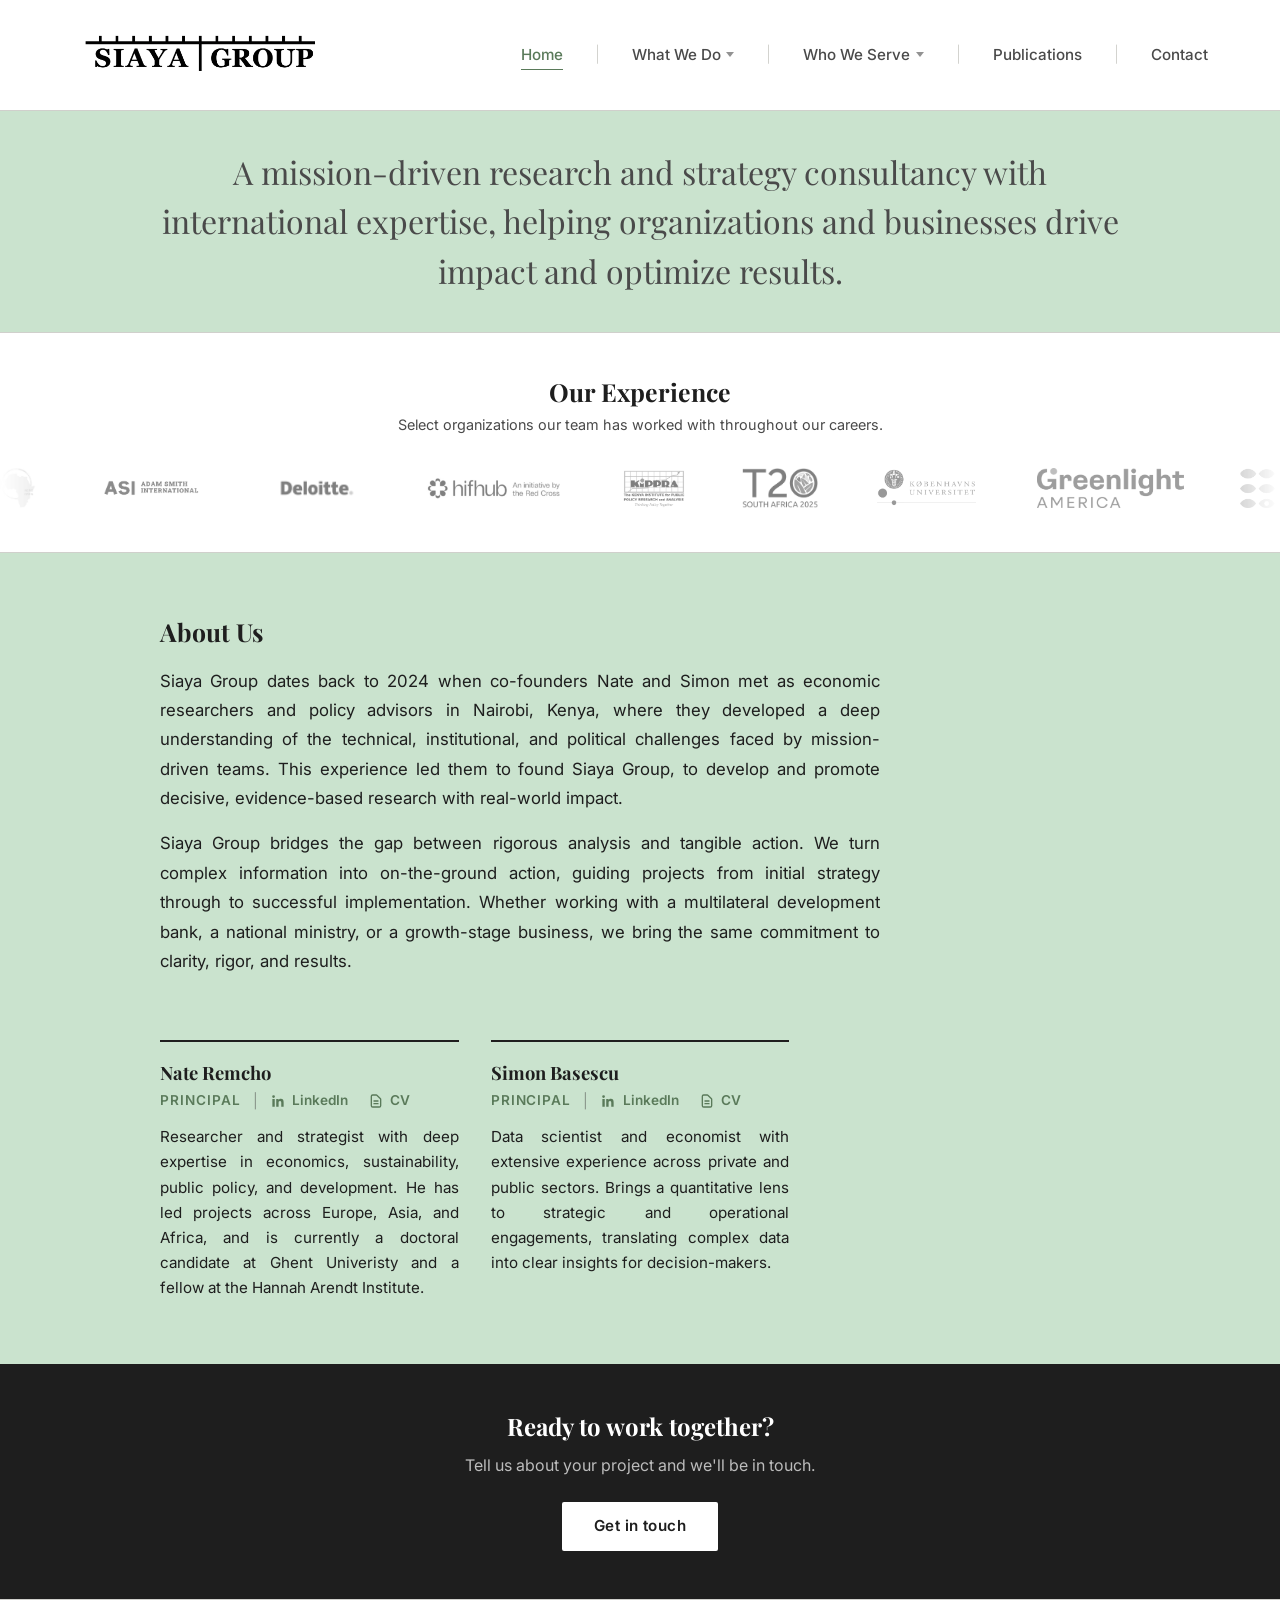
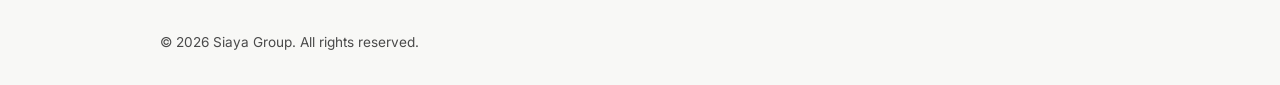
<file: index.html>
<!DOCTYPE html>
<html lang="en">
<head>
  <meta charset="UTF-8" />
  <meta name="viewport" content="width=device-width, initial-scale=1.0" />
  <title>Siaya Group — Research & Strategy Consultancy</title>
  <meta name="description" content="A mission-driven research and strategy consultancy with international expertise, helping organizations and businesses drive impact and optimize results." />
  <link rel="preconnect" href="https://fonts.googleapis.com" />
  <link rel="preconnect" href="https://fonts.gstatic.com" crossorigin />
  <link href="https://fonts.googleapis.com/css2?family=Inter:wght@300;400;500;600;700;800&family=Playfair+Display:wght@400;700&display=swap" rel="stylesheet" />
  <link rel="stylesheet" href="styles.css" />
</head>
<body>

  <!-- ─── HEADER ──────────────────────────────────────────── -->
  <header>
    <div class="header-inner">
      <a href="index.html" class="logo" aria-label="Siaya Group home">
        <img src="logo.png" alt="Siaya Group" class="logo__mark" />
      </a>
      <nav aria-label="Main navigation">
        <a href="index.html" class="active">Home</a>
        <span class="nav-divider" aria-hidden="true">|</span>
        <details class="nav-dropdown">
          <summary>What We Do</summary>
          <div class="nav-dropdown__panel" role="list">
            <span role="listitem">Applied Research</span>
            <span role="listitem">Business Strategy</span>
            <span role="listitem">Advanced Analytics</span>
          </div>
        </details>
        <span class="nav-divider" aria-hidden="true">|</span>
        <details class="nav-dropdown">
          <summary>Who We Serve</summary>
          <div class="nav-dropdown__panel" role="list">
            <span role="listitem">Development Organizations</span>
            <span role="listitem">Governments</span>
            <span role="listitem">Businesses</span>
            <span role="listitem">NGOs</span>
          </div>
        </details>
        <span class="nav-divider" aria-hidden="true">|</span>
        <a href="publications.html">Publications</a>
        <span class="nav-divider" aria-hidden="true">|</span>
        <a href="contact.html">Contact</a>
      </nav>
    </div>
  </header>

  <main>

    <!-- ─── HERO ─────────────────────────────────────────── -->
    <section class="hero" aria-label="Introduction">
      <p class="hero__tagline">
        A mission-driven research and strategy consultancy with international
        expertise, helping organizations and businesses drive impact and
        optimize results.
      </p>
    </section>

    <!-- ─── EXPERIENCE ───────────────────────────────────── -->
    <section class="experience" aria-label="Our experience">
      <div class="experience__inner">
        <h2 class="experience__title">Our Experience</h2>
        <p class="experience__subtitle">Select organizations our team has worked with throughout our careers.</p>
      </div>
      <div class="experience__track-wrap">
        <div class="experience__track">
          <img src="experience_logos/AERC_logo.png" alt="AERC" class="experience__logo" />
          <img src="experience_logos/asinew_logo.png" alt="ASI" class="experience__logo" />
          <img src="experience_logos/Deloitte_logo.jpg" alt="Deloitte" class="experience__logo" />
          <img src="experience_logos/HIFHUB2_logo.png" alt="HIF Hub" class="experience__logo" />
          <img src="experience_logos/kippranew_logo.png" alt="KIPPRA" class="experience__logo" />
          <img src="experience_logos/T20-South-Africa-logo.jpg" alt="T20 South Africa" class="experience__logo" />
          <img src="experience_logos/UCPH_logo.png" alt="University of Copenhagen" class="experience__logo" />
          <img src="experience_logos/greenlight_logo.png" alt="Greenlight" class="experience__logo" />
          <img src="experience_logos/hai_logo.png" alt="HAI" class="experience__logo" />
          <img src="experience_logos/AERC_logo.png" alt="" class="experience__logo" aria-hidden="true" />
          <img src="experience_logos/asinew_logo.png" alt="" class="experience__logo" aria-hidden="true" />
          <img src="experience_logos/Deloitte_logo.jpg" alt="" class="experience__logo" aria-hidden="true" />
          <img src="experience_logos/HIFHUB2_logo.png" alt="" class="experience__logo" aria-hidden="true" />
          <img src="experience_logos/kippranew_logo.png" alt="" class="experience__logo" aria-hidden="true" />
          <img src="experience_logos/T20-South-Africa-logo.jpg" alt="" class="experience__logo" aria-hidden="true" />
          <img src="experience_logos/UCPH_logo.png" alt="" class="experience__logo" aria-hidden="true" />
          <img src="experience_logos/greenlight_logo.png" alt="" class="experience__logo" aria-hidden="true" />
          <img src="experience_logos/hai_logo.png" alt="" class="experience__logo" aria-hidden="true" />
        </div>
      </div>
    </section>

    <!-- ─── ABOUT ─────────────────────────────────────────── -->
    <section class="about" aria-labelledby="about-heading">
      <div class="about__inner">
        <h2 id="about-heading">About Us</h2>
        <p>
          Siaya Group dates back to 2024 when co-founders Nate and Simon met as
          economic researchers and policy advisors in Nairobi, Kenya, where they developed a deep understanding of
          the technical, institutional, and political challenges faced by
          mission-driven teams. This experience led them to found Siaya Group, to develop and promote 
          decisive, evidence-based research with real-world impact. 
        </p>
        <p>
          Siaya Group bridges the gap between rigorous analysis and 
          tangible action. We turn complex information into on-the-ground action, 
          guiding projects from initial strategy through to successful implementation.
           Whether working with a multilateral development bank, a national ministry, 
           or a growth-stage business, we bring the same commitment to clarity, rigor, and results.
        </p>
      </div>
    </section>

    <!-- ─── TEAM ──────────────────────────────────────────── -->
    <section class="team" aria-labelledby="team-heading">
      <div class="team__inner">
        <div class="team__grid">
          <article class="team-card">
            <h3 class="team-card__name">Nate Remcho</h3>
            <div class="team-card__title-row">
              <p class="team-card__title">Principal</p>
              <span class="team-card__title-sep" aria-hidden="true">|</span>
              <div class="team-card__links">
                <a href="https://www.linkedin.com/in/nremcho/" target="_blank" rel="noopener noreferrer" class="team-card__link" aria-label="Nate Remcho on LinkedIn">
                  <svg class="team-card__link-icon" viewBox="0 0 24 24" fill="currentColor" aria-hidden="true"><path d="M20.447 20.452h-3.554v-5.569c0-1.328-.027-3.037-1.852-3.037-1.853 0-2.136 1.445-2.136 2.939v5.667H9.351V9h3.414v1.561h.046c.477-.9 1.637-1.85 3.37-1.85 3.601 0 4.267 2.37 4.267 5.455v6.286zM5.337 7.433a2.062 2.062 0 11-.001-4.124 2.062 2.062 0 010 4.124zM7.114 20.452H3.558V9h3.556v11.452z"/></svg>
                  LinkedIn
                </a>
                <a href="resumes/Nate_CV.pdf" target="_blank" rel="noopener noreferrer" class="team-card__link" aria-label="Nate Remcho's CV (PDF)">
                  <svg class="team-card__link-icon" viewBox="0 0 24 24" fill="none" stroke="currentColor" stroke-width="2" aria-hidden="true"><path stroke-linecap="round" stroke-linejoin="round" d="M9 12h6m-6 4h6m2 5H7a2 2 0 01-2-2V5a2 2 0 012-2h5.586a1 1 0 01.707.293l5.414 5.414a1 1 0 01.293.707V19a2 2 0 01-2 2z" /></svg>
                  CV
                </a>
              </div>
            </div>
            <p class="team-card__bio">
              Researcher and strategist with deep expertise in economics, sustainability,
              public policy, and development. He has led projects across Europe, Asia, and Africa, and is currently a doctoral candidate
              at Ghent Univeristy and a fellow at the Hannah Arendt Institute.
            </p>
          </article>
          <article class="team-card">
            <h3 class="team-card__name">Simon Basescu</h3>
            <div class="team-card__title-row">
              <p class="team-card__title">Principal</p>
              <span class="team-card__title-sep" aria-hidden="true">|</span>
              <div class="team-card__links">
                <a href="https://www.linkedin.com/in/simonbasescu/" target="_blank" rel="noopener noreferrer" class="team-card__link" aria-label="Simon Basescu on LinkedIn">
                  <svg class="team-card__link-icon" viewBox="0 0 24 24" fill="currentColor" aria-hidden="true"><path d="M20.447 20.452h-3.554v-5.569c0-1.328-.027-3.037-1.852-3.037-1.853 0-2.136 1.445-2.136 2.939v5.667H9.351V9h3.414v1.561h.046c.477-.9 1.637-1.85 3.37-1.85 3.601 0 4.267 2.37 4.267 5.455v6.286zM5.337 7.433a2.062 2.062 0 11-.001-4.124 2.062 2.062 0 010 4.124zM7.114 20.452H3.558V9h3.556v11.452z"/></svg>
                  LinkedIn
                </a>
                <a href="resumes/Basescu_Resume.pdf" target="_blank" rel="noopener noreferrer" class="team-card__link" aria-label="Simon Basescu's CV (PDF)">
                  <svg class="team-card__link-icon" viewBox="0 0 24 24" fill="none" stroke="currentColor" stroke-width="2" aria-hidden="true"><path stroke-linecap="round" stroke-linejoin="round" d="M9 12h6m-6 4h6m2 5H7a2 2 0 01-2-2V5a2 2 0 012-2h5.586a1 1 0 01.707.293l5.414 5.414a1 1 0 01.293.707V19a2 2 0 01-2 2z" /></svg>
                  CV
                </a>
              </div>
            </div>
            <p class="team-card__bio">
              Data scientist and economist with extensive experience across private and public
              sectors. Brings a quantitative lens to strategic and operational engagements,
              translating complex data into clear insights for
              decision-makers.
            </p>
          </article>
        </div>
      </div>
    </section>

    <!-- ─── CTA ───────────────────────────────────────────── -->
    <section class="cta-strip" aria-label="Get in touch">
      <h2>Ready to work together?</h2>
      <p>Tell us about your project and we'll be in touch.</p>
      <a href="contact.html" class="btn btn--light">Get in touch</a>
    </section>

  </main>

  <!-- ─── FOOTER ───────────────────────────────────────────── -->
  <footer>
    <div class="footer-inner">
      <span class="footer__copy">&copy; 2026 Siaya Group. All rights reserved.</span>
    </div>
  </footer>

  <script src="nav.js" defer></script>
</body>
</html>
</file>
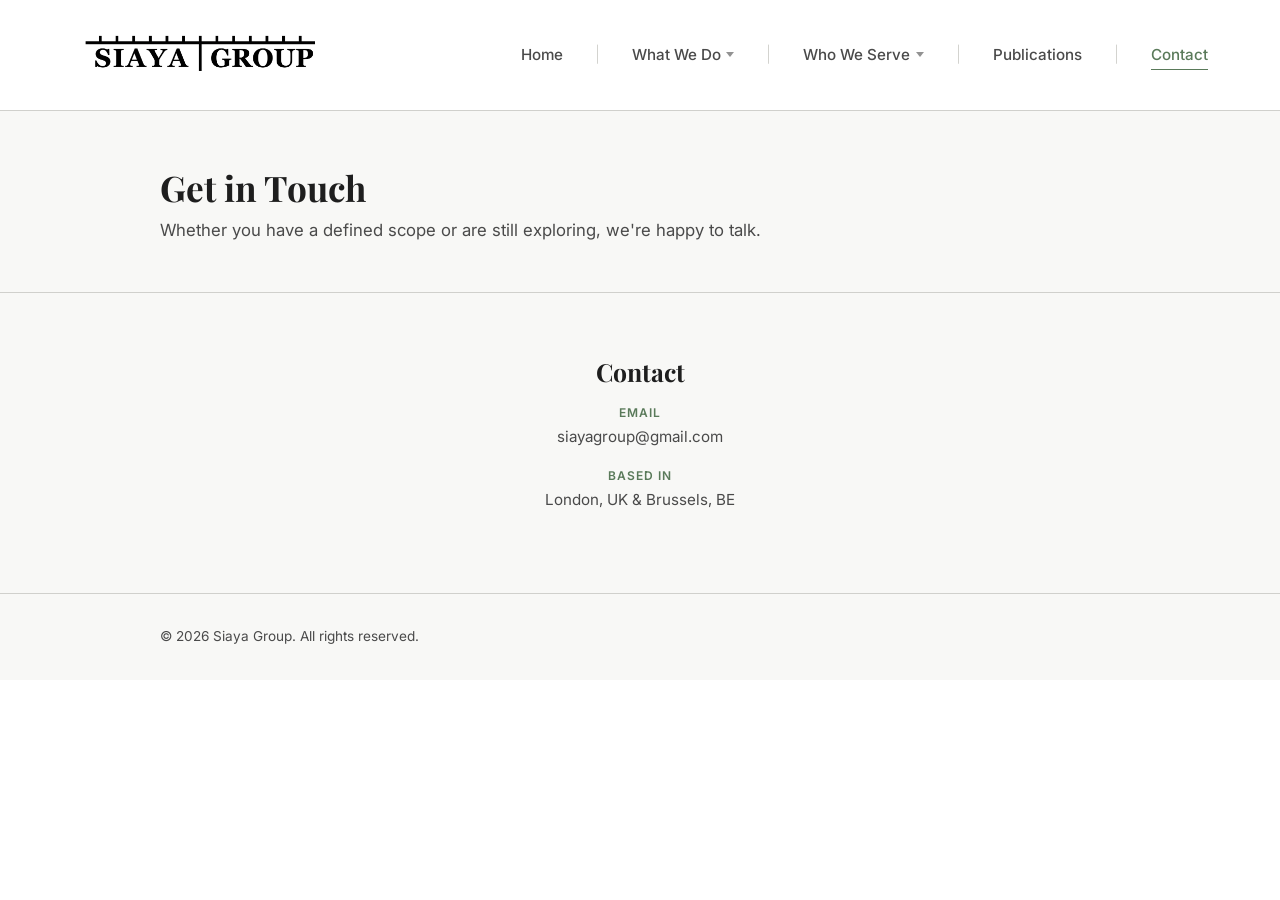
<file: contact.html>
<!DOCTYPE html>
<html lang="en">
<head>
  <meta charset="UTF-8" />
  <meta name="viewport" content="width=device-width, initial-scale=1.0" />
  <title>Contact — Siaya Group</title>
  <meta name="description" content="Get in touch with Siaya Group to discuss your research or strategy needs." />
  <link rel="preconnect" href="https://fonts.googleapis.com" />
  <link rel="preconnect" href="https://fonts.gstatic.com" crossorigin />
  <link href="https://fonts.googleapis.com/css2?family=Inter:wght@300;400;500;600;700;800&family=Playfair+Display:wght@400;700&display=swap" rel="stylesheet" />
  <link rel="stylesheet" href="styles.css" />
</head>
<body>

  <!-- ─── HEADER ──────────────────────────────────────────── -->
  <header>
    <div class="header-inner">
      <a href="index.html" class="logo" aria-label="Siaya Group home">
        <img src="logo.png" alt="Siaya Group" class="logo__mark" />
      </a>
      <nav aria-label="Main navigation">
        <a href="index.html">Home</a>
        <span class="nav-divider" aria-hidden="true">|</span>
        <details class="nav-dropdown">
          <summary>What We Do</summary>
          <div class="nav-dropdown__panel" role="list">
            <span role="listitem">Applied Research</span>
            <span role="listitem">Business Strategy</span>
            <span role="listitem">Advanced Analytics</span>
          </div>
        </details>
        <span class="nav-divider" aria-hidden="true">|</span>
        <details class="nav-dropdown">
          <summary>Who We Serve</summary>
          <div class="nav-dropdown__panel" role="list">
            <span role="listitem">Development Organizations</span>
            <span role="listitem">Governments</span>
            <span role="listitem">Businesses</span>
            <span role="listitem">NGOs</span>
          </div>
        </details>
        <span class="nav-divider" aria-hidden="true">|</span>
        <a href="publications.html">Publications</a>
        <span class="nav-divider" aria-hidden="true">|</span>
        <a href="contact.html" class="active">Contact</a>
      </nav>
    </div>
  </header>

  <main>

    <!-- ─── PAGE HERO ────────────────────────────────────── -->
    <div class="page-hero">
      <div class="page-hero__inner">
        <h1>Get in Touch</h1>
        <p>Whether you have a defined scope or
          are still exploring, we're happy to talk.</p>
      </div>
    </div>

    <!-- ─── CONTACT SECTION ──────────────────────────────── -->
    <section class="contact-section">
      <div class="contact-section__inner contact-section__inner--centered">

        <div class="contact-info">
          <h2>Contact</h2>

          <div class="contact-detail">
            <span class="contact-detail__label">Email</span>
            <span class="contact-detail__value">
              <a href="mailto:siayagroup@gmail.com">siayagroup@gmail.com</a>
            </span>
          </div>

          <div class="contact-detail">
            <span class="contact-detail__label">Based in</span>
            <span class="contact-detail__value">London, UK &amp; Brussels, BE</span>
          </div>
        </div>

      </div>
    </section>

  </main>

  <!-- ─── FOOTER ───────────────────────────────────────────── -->
  <footer>
    <div class="footer-inner">
      <span class="footer__copy">&copy; 2026 Siaya Group. All rights reserved.</span>
    </div>
  </footer>

  <script src="nav.js" defer></script>
</body>
</html>
</file>
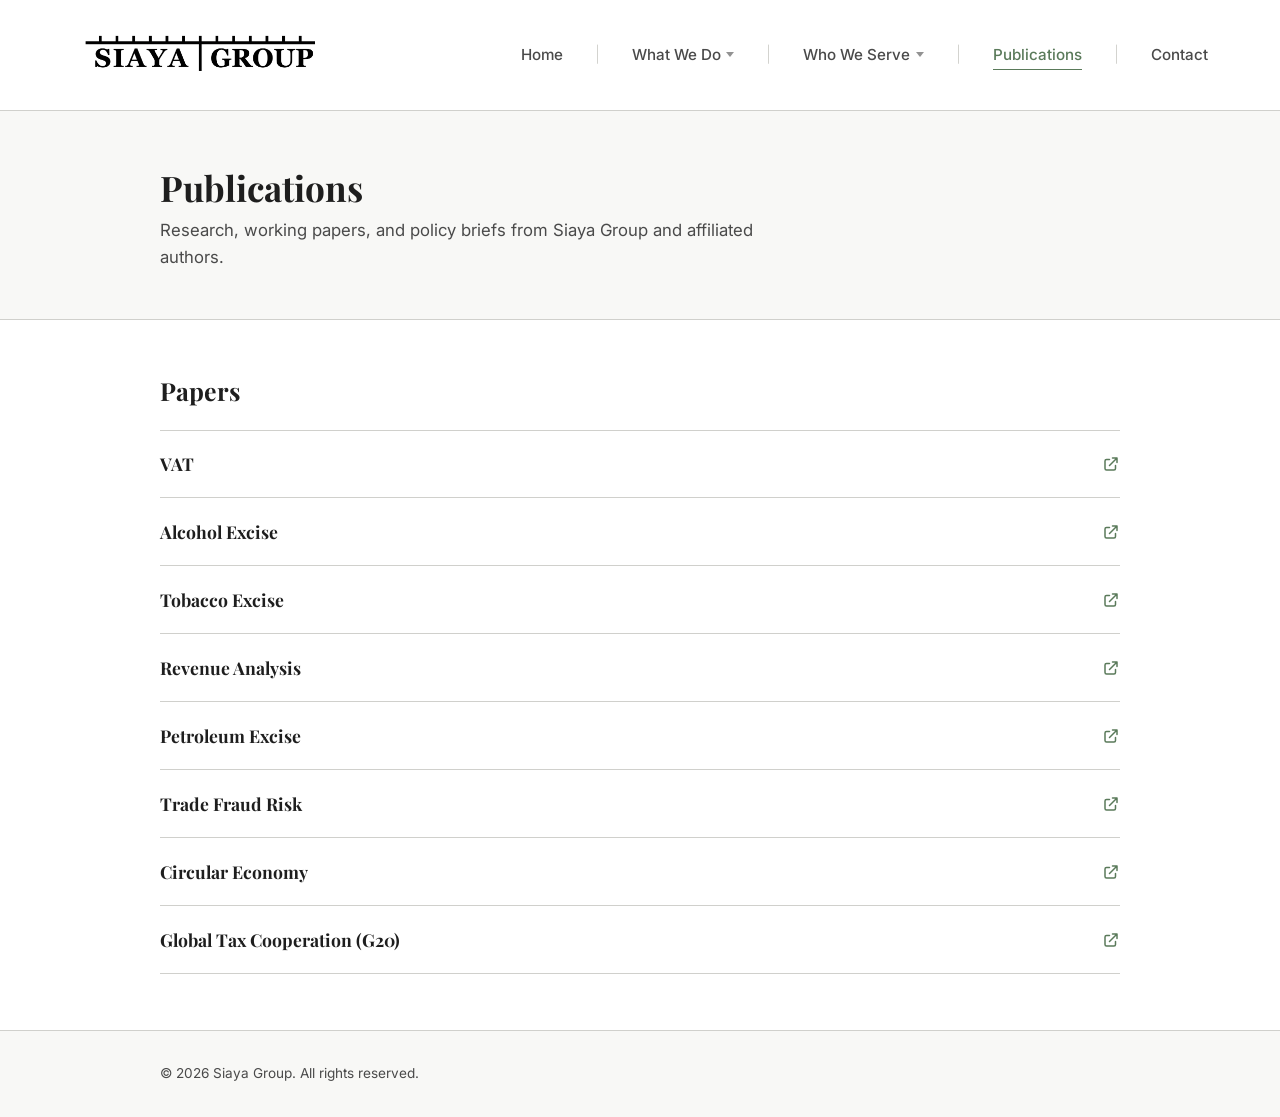
<file: publications.html>
<!DOCTYPE html>
<html lang="en">
<head>
  <meta charset="UTF-8" />
  <meta name="viewport" content="width=device-width, initial-scale=1.0" />
  <title>Publications — Siaya Group</title>
  <meta name="description" content="Research publications and working papers from Siaya Group covering economic policy, trade, agriculture, and development." />
  <link rel="preconnect" href="https://fonts.googleapis.com" />
  <link rel="preconnect" href="https://fonts.gstatic.com" crossorigin />
  <link href="https://fonts.googleapis.com/css2?family=Inter:wght@300;400;500;600;700;800&family=Playfair+Display:wght@400;700&display=swap" rel="stylesheet" />
  <link rel="stylesheet" href="styles.css" />
</head>
<body>

  <!-- ─── HEADER ──────────────────────────────────────────── -->
  <header>
    <div class="header-inner">
      <a href="index.html" class="logo" aria-label="Siaya Group home">
        <img src="logo.png" alt="Siaya Group" class="logo__mark" />
      </a>
      <nav aria-label="Main navigation">
        <a href="index.html">Home</a>
        <span class="nav-divider" aria-hidden="true">|</span>
        <details class="nav-dropdown">
          <summary>What We Do</summary>
          <div class="nav-dropdown__panel" role="list">
            <span role="listitem">Applied Research</span>
            <span role="listitem">Business Strategy</span>
            <span role="listitem">Advanced Analytics</span>
          </div>
        </details>
        <span class="nav-divider" aria-hidden="true">|</span>
        <details class="nav-dropdown">
          <summary>Who We Serve</summary>
          <div class="nav-dropdown__panel" role="list">
            <span role="listitem">Development Organizations</span>
            <span role="listitem">Governments</span>
            <span role="listitem">Businesses</span>
            <span role="listitem">NGOs</span>
          </div>
        </details>
        <span class="nav-divider" aria-hidden="true">|</span>
        <a href="publications.html" class="active">Publications</a>
        <span class="nav-divider" aria-hidden="true">|</span>
        <a href="contact.html">Contact</a>
      </nav>
    </div>
  </header>

  <main>

    <!-- ─── PAGE HERO ────────────────────────────────────── -->
    <div class="page-hero">
      <div class="page-hero__inner">
        <h1>Publications</h1>
        <p>Research, working papers, and policy briefs from Siaya Group and affiliated authors.</p>
      </div>
    </div>

    <!-- ─── PUBLICATION LIST ─────────────────────────────── -->
    <section class="publications-section">
      <div class="publications-section__inner">

        <h2 class="publications-section__heading">Papers</h2>

        <div class="pub-list pub-list--simple" role="list">

          <a class="pub-item pub-item--simple" role="listitem" href="https://publication.aercafricalibrary.org/items/476b7049-7ea2-4fcd-b667-dcf18dd80eb3" target="_blank" rel="noopener noreferrer">
            <span class="pub-item__title">VAT</span>
            <svg class="pub-item__external" xmlns="http://www.w3.org/2000/svg" fill="none" viewBox="0 0 24 24" stroke="currentColor" stroke-width="2" aria-hidden="true"><path stroke-linecap="round" stroke-linejoin="round" d="M10 6H6a2 2 0 00-2 2v10a2 2 0 002 2h10a2 2 0 002-2v-4M14 4h6m0 0v6m0-6L10 14" /></svg>
          </a>

          <a class="pub-item pub-item--simple" role="listitem" href="https://publication.aercafricalibrary.org/items/dcf8da2b-9b7c-4da1-8914-745bbabd58f2" target="_blank" rel="noopener noreferrer">
            <span class="pub-item__title">Alcohol Excise</span>
            <svg class="pub-item__external" xmlns="http://www.w3.org/2000/svg" fill="none" viewBox="0 0 24 24" stroke="currentColor" stroke-width="2" aria-hidden="true"><path stroke-linecap="round" stroke-linejoin="round" d="M10 6H6a2 2 0 00-2 2v10a2 2 0 002 2h10a2 2 0 002-2v-4M14 4h6m0 0v6m0-6L10 14" /></svg>
          </a>

          <a class="pub-item pub-item--simple" role="listitem" href="https://publication.aercafricalibrary.org/items/bf9b0a95-bb35-45e1-91a0-422b14b6b350" target="_blank" rel="noopener noreferrer">
            <span class="pub-item__title">Tobacco Excise</span>
            <svg class="pub-item__external" xmlns="http://www.w3.org/2000/svg" fill="none" viewBox="0 0 24 24" stroke="currentColor" stroke-width="2" aria-hidden="true"><path stroke-linecap="round" stroke-linejoin="round" d="M10 6H6a2 2 0 00-2 2v10a2 2 0 002 2h10a2 2 0 002-2v-4M14 4h6m0 0v6m0-6L10 14" /></svg>
          </a>

          <a class="pub-item pub-item--simple" role="listitem" href="https://publication.aercafricalibrary.org/items/8051fe3a-63ff-4af7-962c-c592c90ac33b" target="_blank" rel="noopener noreferrer">
            <span class="pub-item__title">Revenue Analysis</span>
            <svg class="pub-item__external" xmlns="http://www.w3.org/2000/svg" fill="none" viewBox="0 0 24 24" stroke="currentColor" stroke-width="2" aria-hidden="true"><path stroke-linecap="round" stroke-linejoin="round" d="M10 6H6a2 2 0 00-2 2v10a2 2 0 002 2h10a2 2 0 002-2v-4M14 4h6m0 0v6m0-6L10 14" /></svg>
          </a>

          <a class="pub-item pub-item--simple" role="listitem" href="https://publication.aercafricalibrary.org/items/978c05d4-723a-49d1-9000-83dbc62e4135" target="_blank" rel="noopener noreferrer">
            <span class="pub-item__title">Petroleum Excise</span>
            <svg class="pub-item__external" xmlns="http://www.w3.org/2000/svg" fill="none" viewBox="0 0 24 24" stroke="currentColor" stroke-width="2" aria-hidden="true"><path stroke-linecap="round" stroke-linejoin="round" d="M10 6H6a2 2 0 00-2 2v10a2 2 0 002 2h10a2 2 0 002-2v-4M14 4h6m0 0v6m0-6L10 14" /></svg>
          </a>

          <a class="pub-item pub-item--simple" role="listitem" href="https://publication.aercafricalibrary.org/items/41f6a5a8-56ae-444c-9cab-a5faae275c83" target="_blank" rel="noopener noreferrer">
            <span class="pub-item__title">Trade Fraud Risk</span>
            <svg class="pub-item__external" xmlns="http://www.w3.org/2000/svg" fill="none" viewBox="0 0 24 24" stroke="currentColor" stroke-width="2" aria-hidden="true"><path stroke-linecap="round" stroke-linejoin="round" d="M10 6H6a2 2 0 00-2 2v10a2 2 0 002 2h10a2 2 0 002-2v-4M14 4h6m0 0v6m0-6L10 14" /></svg>
          </a>

          <a class="pub-item pub-item--simple" role="listitem" href="https://publication.aercafricalibrary.org/items/bdd3f0e0-bcdb-4fb4-a252-24dba54b687c" target="_blank" rel="noopener noreferrer">
            <span class="pub-item__title">Circular Economy</span>
            <svg class="pub-item__external" xmlns="http://www.w3.org/2000/svg" fill="none" viewBox="0 0 24 24" stroke="currentColor" stroke-width="2" aria-hidden="true"><path stroke-linecap="round" stroke-linejoin="round" d="M10 6H6a2 2 0 00-2 2v10a2 2 0 002 2h10a2 2 0 002-2v-4M14 4h6m0 0v6m0-6L10 14" /></svg>
          </a>

          <a class="pub-item pub-item--simple" role="listitem" href="https://t20southafrica.org/publications/redefining-global-tax-cooperation/" target="_blank" rel="noopener noreferrer">
            <span class="pub-item__title">Global Tax Cooperation (G20)</span>
            <svg class="pub-item__external" xmlns="http://www.w3.org/2000/svg" fill="none" viewBox="0 0 24 24" stroke="currentColor" stroke-width="2" aria-hidden="true"><path stroke-linecap="round" stroke-linejoin="round" d="M10 6H6a2 2 0 00-2 2v10a2 2 0 002 2h10a2 2 0 002-2v-4M14 4h6m0 0v6m0-6L10 14" /></svg>
          </a>

        </div>
      </div>
    </section>

  </main>

  <!-- ─── FOOTER ───────────────────────────────────────────── -->
  <footer>
    <div class="footer-inner">
      <span class="footer__copy">&copy; 2026 Siaya Group. All rights reserved.</span>
    </div>
  </footer>

  <script src="nav.js" defer></script>

</body>
</html>
</file>
<file: styles.css>
*, *::before, *::after {
  box-sizing: border-box;
  margin: 0;
  padding: 0;
}

:root {
  --sage: #cae3ce;
  --sage-dark: #9ab89a;
  --sage-text: #5a7a5a;
  --ink: #1e1e1e;
  --ink-light: #4a4a4a;
  --white: #ffffff;
  --off-white: #f8f8f6;
  --border: #d0d0cc;
  --font-serif: 'Playfair Display', Georgia, 'Times New Roman', serif;
  --font-sans: 'Inter', system-ui, -apple-system, sans-serif;
}

html {
  scroll-behavior: smooth;
}

body {
  font-family: var(--font-sans);
  color: var(--ink);
  background: var(--white);
  line-height: 1.6;
  font-size: 16px;
  -webkit-font-smoothing: antialiased;
}

/* ─── TYPOGRAPHY ─────────────────────────────────────────── */

h1, h2, h3, h4 {
  font-family: var(--font-serif);
  font-weight: 700;
  line-height: 1.2;
}

/* ─── LAYOUT ─────────────────────────────────────────────── */

.container {
  max-width: 960px;
  margin: 0 auto;
  padding: 0 2rem;
}

.container--wide {
  max-width: 1200px;
  margin: 0 auto;
  padding: 0 2rem;
}

/* ─── HEADER / NAV ───────────────────────────────────────── */

header {
  border-bottom: 1px solid var(--border);
  background: var(--white);
  position: sticky;
  top: 0;
  z-index: 100;
}

.header-inner {
  display: flex;
  align-items: center;
  justify-content: space-between;
  padding: 1.25rem 2rem;
  max-width: 1200px;
  margin: 0 auto;
}

/* Logo */
.logo {
  display: flex;
  align-items: center;
  text-decoration: none;
  color: var(--ink);
}

.logo__mark {
  display: block;
  width: 260px;
  max-width: 100%;
  height: auto;
}

/* Nav */
nav {
  display: flex;
  gap: 2rem;
  align-items: center;
}

nav a {
  text-decoration: none;
  font-size: 0.95rem;
  font-weight: 500;
  color: var(--ink-light);
  transition: color 0.2s;
  position: relative;
}

nav a::after {
  content: '';
  position: absolute;
  bottom: -3px;
  left: 0;
  width: 0;
  height: 1.5px;
  background: var(--sage-text);
  transition: width 0.2s;
}

nav a:hover,
nav a.active {
  color: var(--sage-text);
}

nav a:hover::after,
nav a.active::after {
  width: 100%;
}

.nav-divider {
  color: var(--border);
  font-weight: 300;
}

/* Nav dropdowns */
.nav-dropdown {
  position: relative;
}

.nav-dropdown summary {
  list-style: none;
  cursor: pointer;
  font-size: 0.95rem;
  font-weight: 500;
  color: var(--ink-light);
  display: flex;
  align-items: center;
  gap: 0.35rem;
  transition: color 0.2s;
}

.nav-dropdown summary::-webkit-details-marker {
  display: none;
}

.nav-dropdown summary::after {
  content: '';
  width: 0;
  height: 0;
  border-left: 4px solid transparent;
  border-right: 4px solid transparent;
  border-top: 5px solid currentColor;
  opacity: 0.6;
  transition: transform 0.2s;
}

.nav-dropdown[open] summary::after {
  transform: rotate(180deg);
}

.nav-dropdown summary:hover {
  color: var(--sage-text);
}

.nav-dropdown__panel {
  position: absolute;
  top: calc(100% + 0.9rem);
  left: 50%;
  transform: translateX(-50%);
  background: var(--white);
  border: 1px solid var(--border);
  border-radius: 4px;
  box-shadow: 0 10px 28px rgba(0, 0, 0, 0.1);
  padding: 0.85rem 1.5rem;
  display: flex;
  flex-direction: column;
  gap: 0.65rem;
  min-width: 220px;
  z-index: 200;
}

.nav-dropdown__panel span {
  font-size: 0.9rem;
  color: var(--ink-light);
  white-space: nowrap;
}

/* ─── HERO ───────────────────────────────────────────────── */

.hero {
  padding: 2.25rem 2rem;
  text-align: center;
  background: var(--sage);
}

.hero__tagline {
  font-family: var(--font-serif);
  font-size: clamp(1.4rem, 3vw, 2rem);
  font-weight: 400;
  color: var(--ink-light);
  max-width: 980px;
  margin: 0 auto;
  line-height: 1.55;
}

/* ─── EXPERIENCE ─────────────────────────────────────────── */

.experience {
  background: var(--white);
  border-top: 1px solid var(--border);
  border-bottom: 1px solid var(--border);
  padding: 2.75rem 0;
}

.experience__inner {
  max-width: 960px;
  margin: 0 auto;
  padding: 0 2rem;
  text-align: center;
  margin-bottom: 2rem;
}

.experience__title {
  font-size: 1.55rem;
  color: var(--ink);
  margin-bottom: 0.4rem;
}

.experience__subtitle {
  font-size: 0.9rem;
  color: var(--ink-light);
}

.experience__track-wrap {
  overflow: hidden;
  width: 100%;
  -webkit-mask-image: linear-gradient(to right, transparent, black 8%, black 92%, transparent);
  mask-image: linear-gradient(to right, transparent, black 8%, black 92%, transparent);
}

.experience__track {
  display: flex;
  align-items: center;
  gap: 3.5rem;
  width: max-content;
  animation: experience-scroll 42s linear infinite;
  will-change: transform;
}

.experience__track:hover {
  animation-play-state: paused;
}

.experience__logo {
  height: 40px;
  width: auto;
  object-fit: contain;
  filter: grayscale(100%);
  opacity: 0.5;
  transition: filter 0.25s, opacity 0.25s;
  flex-shrink: 0;
}

.experience__logo:hover {
  filter: grayscale(0%);
  opacity: 1;
}

@keyframes experience-scroll {
  from { transform: translate3d(0, 0, 0); }
  to { transform: translate3d(-50%, 0, 0); }
}

@media (prefers-reduced-motion: reduce) {
  .experience__track {
    animation: none;
  }
  .experience__track-wrap {
    overflow-x: auto;
  }
}

/* ─── ABOUT ──────────────────────────────────────────────── */

.about {
  padding: 4rem 2rem;
  background: var(--sage);
}

.about__inner {
  max-width: 960px;
  margin: 0 auto;
}

.about h2 {
  font-size: 1.55rem;
  margin-bottom: 1.25rem;
  color: var(--ink);
}

.about p {
  font-size: 1.05rem;
  color: var(--ink);
  max-width: 720px;
  line-height: 1.75;
  margin-bottom: 1rem;
  text-align: justify;
  hyphens: auto;
}

.about p:last-child {
  margin-bottom: 0;
}

/* ─── TEAM ───────────────────────────────────────────────── */

.team {
  padding: 0 2rem 4rem;
  background: var(--sage);
}

.team__inner {
  max-width: 960px;
  margin: 0 auto;
}

.team h2 {
  font-size: 1.55rem;
  margin-bottom: 2rem;
  color: var(--ink);
}

.team__grid {
  display: grid;
  grid-template-columns: repeat(auto-fill, minmax(260px, 1fr));
  gap: 2rem;
}

.team-card {
  border-top: 2px solid var(--ink);
  padding-top: 1.25rem;
}

.team-card__name {
  font-family: var(--font-serif);
  font-size: 1.15rem;
  color: var(--ink);
  margin-bottom: 0.3rem;
}

.team-card__title-row {
  display: flex;
  align-items: center;
  flex-wrap: wrap;
  gap: 0.75rem;
  margin-bottom: 0.75rem;
}

.team-card__title {
  font-size: 0.85rem;
  font-weight: 600;
  letter-spacing: 0.07em;
  text-transform: uppercase;
  color: var(--sage-text);
}

.team-card__title-sep {
  color: var(--ink-light);
  opacity: 0.5;
  font-size: 0.9rem;
}

.team-card__bio {
  font-size: 0.95rem;
  color: var(--ink);
  line-height: 1.65;
  text-align: justify;
  hyphens: auto;
}

.team-card__links {
  display: flex;
  gap: 1.25rem;
}

.team-card__link {
  display: inline-flex;
  align-items: center;
  gap: 0.4rem;
  font-size: 0.85rem;
  font-weight: 600;
  color: var(--sage-text);
  text-decoration: none;
  transition: color 0.2s;
}

.team-card__link:hover {
  color: var(--ink);
}

.team-card__link-icon {
  width: 16px;
  height: 16px;
  flex-shrink: 0;
}

/* ─── CTA STRIP ──────────────────────────────────────────── */

.cta-strip {
  background: var(--ink);
  color: var(--white);
  padding: 3rem 2rem;
  text-align: center;
}

.cta-strip h2 {
  font-size: 1.5rem;
  color: var(--white);
  margin-bottom: 0.75rem;
}

.cta-strip p {
  color: rgba(255,255,255,0.7);
  margin-bottom: 1.5rem;
  font-size: 1rem;
}

.btn {
  display: inline-block;
  padding: 0.75rem 2rem;
  border-radius: 2px;
  font-size: 0.95rem;
  font-weight: 600;
  text-decoration: none;
  letter-spacing: 0.03em;
  transition: background 0.2s, color 0.2s;
  cursor: pointer;
  border: none;
}

.btn--light {
  background: var(--white);
  color: var(--ink);
}

.btn--light:hover {
  background: var(--sage);
  color: var(--ink);
}

.btn--sage {
  background: var(--sage-text);
  color: var(--white);
}

.btn--sage:hover {
  background: #4a6a4a;
}

/* ─── FOOTER ─────────────────────────────────────────────── */

footer {
  border-top: 1px solid var(--border);
  padding: 2rem;
  background: var(--off-white);
}

.footer-inner {
  max-width: 960px;
  margin: 0 auto;
  display: flex;
  justify-content: space-between;
  align-items: center;
  flex-wrap: wrap;
  gap: 1rem;
}

.footer__copy {
  font-size: 0.85rem;
  color: var(--ink-light);
}

.footer__links {
  display: flex;
  gap: 1.5rem;
}

.footer__links a {
  font-size: 0.85rem;
  color: var(--ink-light);
  text-decoration: none;
  transition: color 0.2s;
}

.footer__links a:hover {
  color: var(--sage-text);
}

/* ─── PUBLICATIONS PAGE ──────────────────────────────────── */

.page-hero {
  padding: 3.5rem 2rem 3rem;
  border-bottom: 1px solid var(--border);
  background: var(--off-white);
}

.page-hero__inner {
  max-width: 960px;
  margin: 0 auto;
}

.page-hero h1 {
  font-size: 2.2rem;
  color: var(--ink);
  margin-bottom: 0.5rem;
}

.page-hero p {
  font-size: 1.05rem;
  color: var(--ink-light);
  max-width: 660px;
}

.publications-section {
  padding: 3.5rem 2rem;
  background: var(--white);
}

.publications-section__inner {
  max-width: 960px;
  margin: 0 auto;
}

.publications-section__heading {
  font-size: 1.55rem;
  margin-bottom: 1.5rem;
  color: var(--ink);
}

.pub-list {
  display: flex;
  flex-direction: column;
  gap: 0;
}

.pub-item--simple {
  display: flex;
  align-items: center;
  justify-content: space-between;
  gap: 1.5rem;
  padding: 1.35rem 0;
  border-bottom: 1px solid var(--border);
  text-decoration: none;
  color: inherit;
  transition: background 0.15s;
}

.pub-item--simple:first-child {
  border-top: 1px solid var(--border);
}

.pub-item--simple:hover .pub-item__title {
  color: var(--sage-text);
}

.pub-item__title {
  font-family: var(--font-serif);
  font-size: 1.1rem;
  font-weight: 700;
  color: var(--ink);
  transition: color 0.2s;
  line-height: 1.35;
}

.pub-item__external {
  width: 18px;
  height: 18px;
  color: var(--sage-text);
  flex-shrink: 0;
}

/* ─── CONTACT ────────────────────────────────────────────── */

.contact-section {
  padding: 4rem 2rem;
  background: var(--off-white);
}

.contact-section__inner {
  max-width: 960px;
  margin: 0 auto;
  display: grid;
  grid-template-columns: 1fr 1.4fr;
  gap: 4rem;
  align-items: start;
}

.contact-section__inner--centered {
  display: block;
  max-width: 480px;
  text-align: center;
}

.contact-section__inner--centered .contact-detail {
  margin-bottom: 1rem;
}

.contact-info h2 {
  font-size: 1.55rem;
  margin-bottom: 1rem;
}

.contact-info p {
  font-size: 1rem;
  color: var(--ink-light);
  line-height: 1.7;
  margin-bottom: 1.5rem;
}

.contact-detail {
  margin-bottom: 0.75rem;
}

.contact-detail__label {
  font-size: 0.75rem;
  font-weight: 600;
  letter-spacing: 0.08em;
  text-transform: uppercase;
  color: var(--sage-text);
  display: block;
  margin-bottom: 0.15rem;
}

.contact-detail__value {
  font-size: 0.95rem;
  color: var(--ink-light);
}

.contact-detail__value a {
  color: var(--ink-light);
  text-decoration: none;
}

.contact-detail__value a:hover {
  color: var(--sage-text);
}

/* ─── RESPONSIVE ─────────────────────────────────────────── */

@media (max-width: 700px) {
  .header-inner {
    flex-direction: column;
    gap: 1rem;
    padding: 1rem;
  }

  nav {
    gap: 1.25rem;
  }

  .hero {
    padding: 1.75rem 1.25rem;
  }

  .hero__tagline {
    font-size: 1.3rem;
  }

  .nav-dropdown__panel {
    position: static;
    transform: none;
    box-shadow: none;
    border: none;
    background: transparent;
    padding: 0.5rem 0 0;
    align-items: center;
    min-width: 0;
  }

  .contact-section__inner {
    grid-template-columns: 1fr;
    gap: 2rem;
  }

  .footer-inner {
    flex-direction: column;
    align-items: flex-start;
  }
}
</file>
